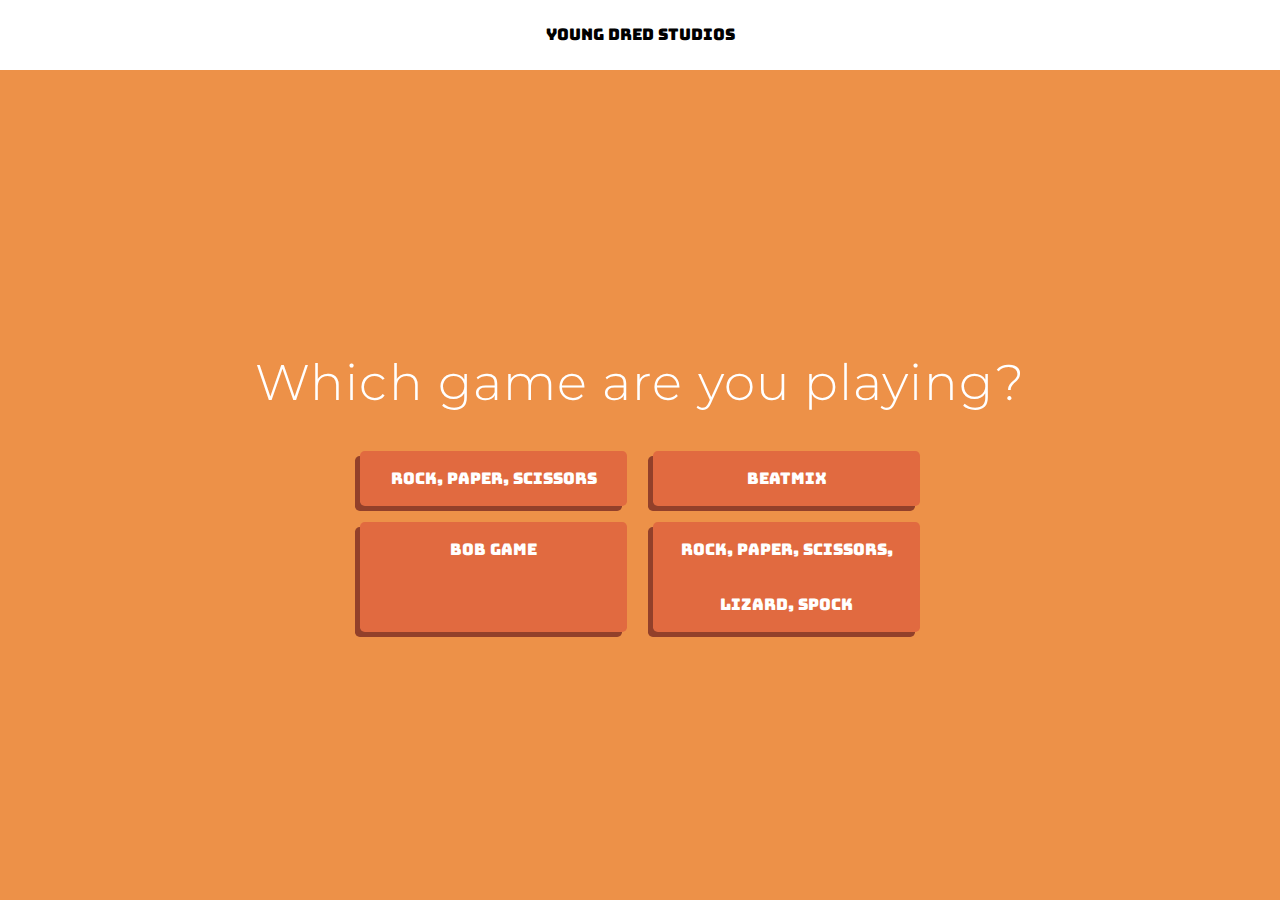
<file: index.html>
<!DOCTYPE html>
<html>
<head>
  <title>Young Dred Studios</title>

  <link rel="stylesheet" type="text/css" href="./css/rpsReset.css">
  <link rel="stylesheet" type="text/css" href="./css/rpsStyle.css">

  <link href="https://fonts.googleapis.com/css?family=Bungee|Montserrat:200,300" rel="stylesheet">

  <link rel="shortcut icon" href="favicon.ico" type="image/x-icon">
</head>
<body>

  <!-- Logo -->

  <div id="logo">Young Dred Studios</div>

  <!-- Game Selector Screen -->

  <div id="game-start">
    <h2>Which game are you playing?</h2>
    <div class="game-select">
        <span class="button rps"><a href="rockPaperScissors.html">Rock, Paper, Scissors</a></span>
        <span class="button beatMix"><a href="beatMix.html">BeatMix</a></span>
    </div><br>
    <div class="game-select">
      <span class="button bobGame"><a href="bobGame.html">Bob Game</a></span>
      <span class="button rpsls"><a href="rockPaperScissorsLizardSpock.html">Rock, Paper, Scissors, Lizard, Spock</a></span>
    </div>
  </div>

</body>
</html>
</file>
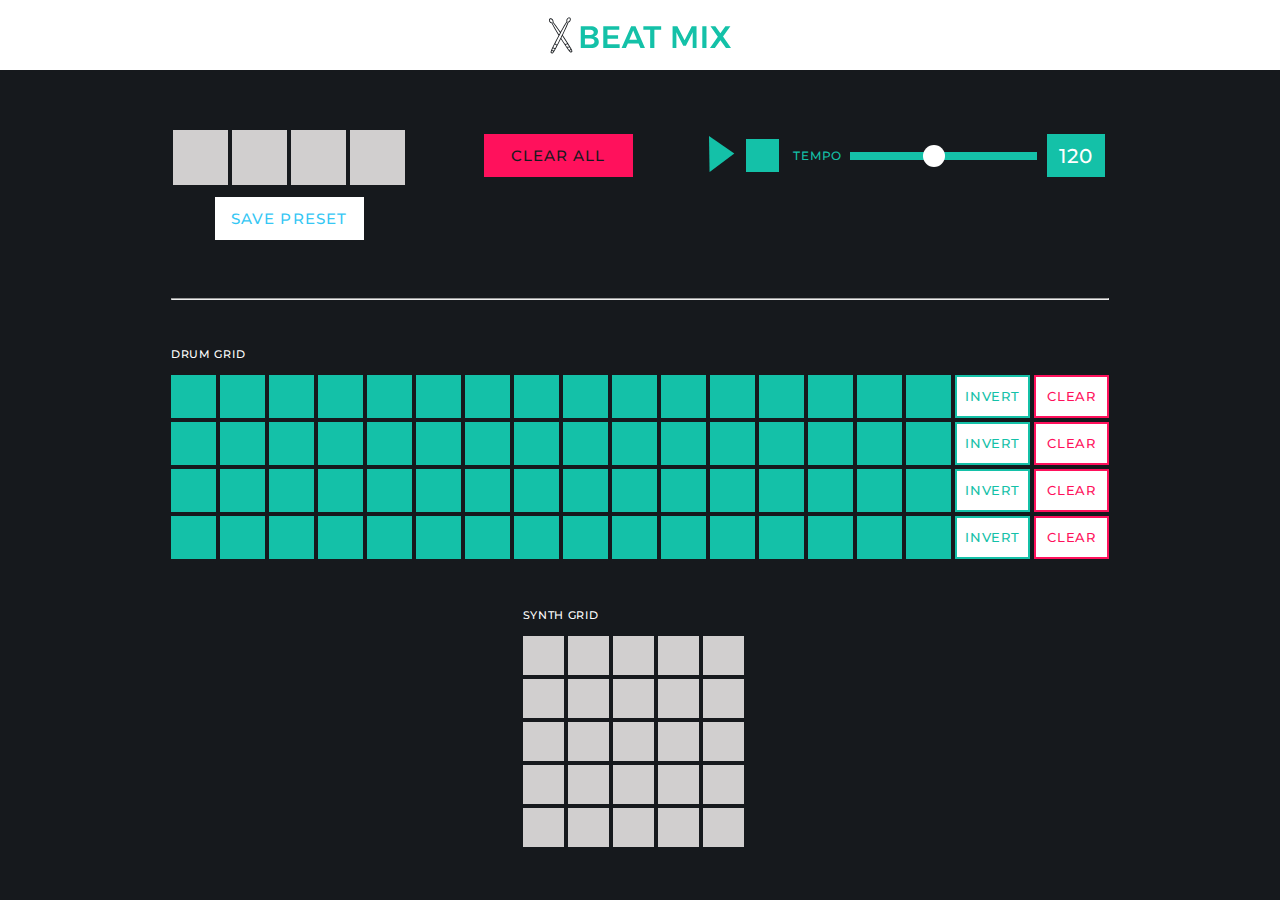
<file: beatMix.html>
<!DOCTYPE html>
<html>
<head>
  <title>Beat Mix</title>
  <link rel="icon" type="image/png" href="beatMix/img/favicon.png">
  <link rel="stylesheet" type="text/css" href="beatMix/css/reset.css">
  <link rel="stylesheet" type="text/css" href="beatMix/css/style.css">
  <link href="https://fonts.googleapis.com/css?family=Montserrat:500" rel="stylesheet">
</head>
<body>
  <div id="logo">
    <img src="beatMix/img/logo.svg" />
  </div>
  <div id="app-container">
    <div id="control-bar">
      <div id="presets">
        <div id="preset-buttons">
          <div class="preset" id="preset-0"></div>
          <div class="preset" id="preset-1"></div>
          <div class="preset" id="preset-2"></div>
          <div class="preset" id="preset-3"></div>
        </div>
        <div id="save-preset">Save Preset</div>
      </div>
      <div id="clear-all">Clear All</div>
      <div id="play-controls">
        <div id="play">
          <img src="beatMix/img/play.svg" alt="play">
        </div>
        <div id="stop"></div>
        <div id="tempo-controls">
          <div id="tempo-label">Tempo</div>
          <div id="tempo-label-slider">
            <input id="tempo-slider" type="range" min="40" max="220" value="120"/>
            <div id="tempo">120</div>
          </div>
        </div>
      </div>
    </div>
    <div class="separator">
      <hr>
    </div>
    <div>
      <div id="drum-title" class="label">Drum Grid</div>
      <div id="drum-section">
        <div id="drum-grid" class="scroll"></div>
        <div id="drum-button-grid"></div>
      </div>
    </div>
    <div id="synth-grid" >
      <div id="synth-title" class="label">Synth Grid</div>
    </div>
  </div>
  <script type="text/javascript" src="beatMix/js/jquery-3.2.1.min.js"></script>
  <script type="text/javascript" src="beatMix/js/audio.js"></script>
  <script type="text/javascript" src="beatMix/js/script.js"></script>
  <script type="text/javascript" src="beatMix/js/play-logic.js"></script>
</body>
</html>
</file>
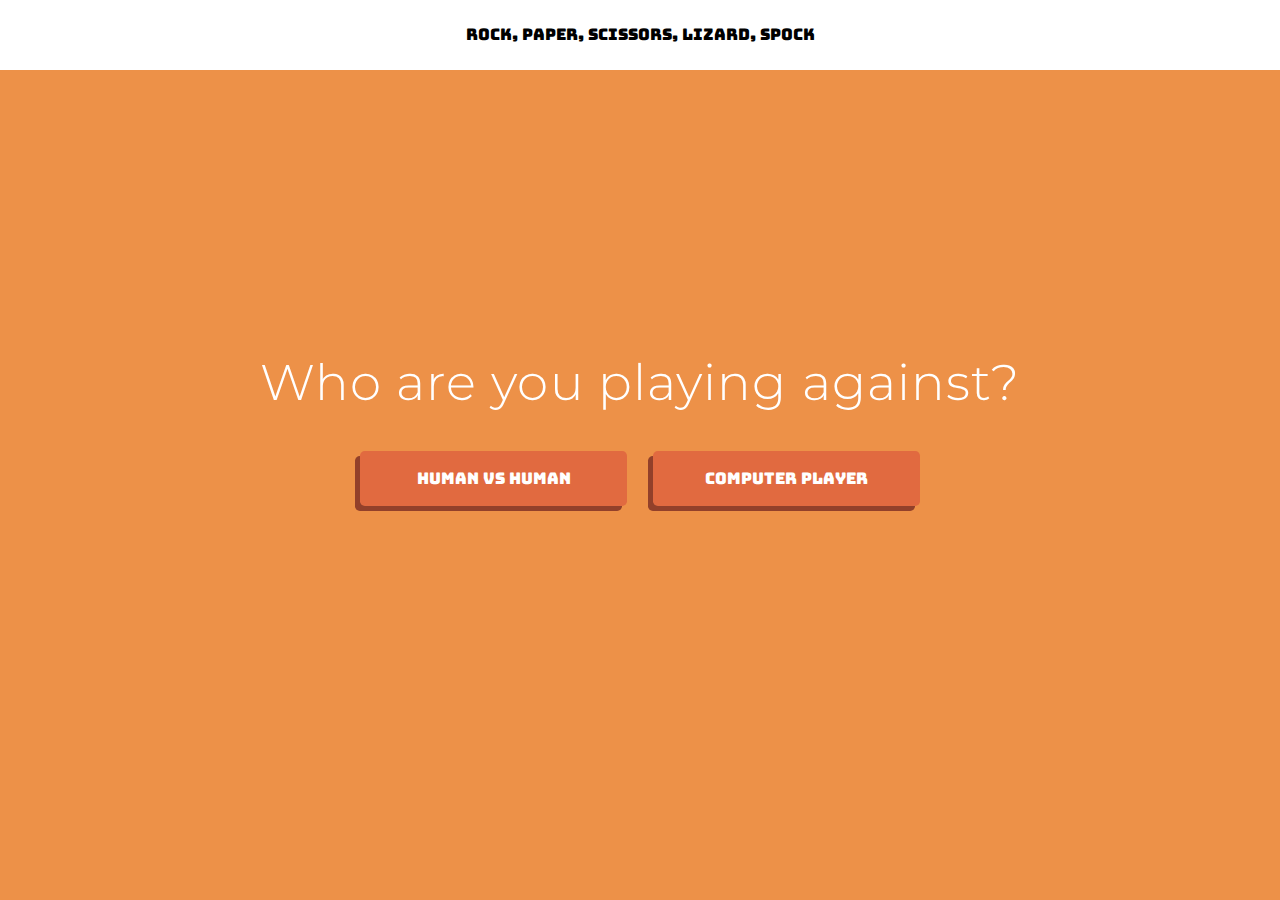
<file: penalties.html>
<!DOCTYPE html>
<html>
<head>
  <title>Rock Paper Scissors Lizard Spock</title>

  <link rel="stylesheet" type="text/css" href="./css/penaltiesReset.css">
  <link rel="stylesheet" type="text/css" href="./css/penaltiesStyle.css">

  <link href="https://fonts.googleapis.com/css?family=Bungee|Montserrat:200,300" rel="stylesheet">

  <link rel="shortcut icon" href="favicon.ico" type="image/x-icon">
</head>
<body>

  <!-- Logo -->

  <div id="logo">Rock, Paper, Scissors, Lizard, Spock</div>

  <!-- Game Start Screen -->

  <div id="game-start">
    <h2>Who are you playing against?</h2>
    <div class="player-select">
      <span class="button human">Human vs Human</span>
      <span class="button computer">Computer Player</span>
    </div>
  </div>

  <!-- Move Selection Screen -->

  <div id="move-selection">
    <h2>Player 1 Selection</h2>
    <div class="remaining-strength">
      <span class="title">TOTAL REMAINING STRENGTH POINTS</span>
      <span id="remaining-strength" class="points">99</span>
    </div>

    <div class="moves">
      <div class="move">
        <h3>Move 1</h3>
        <div class="type-selection">
          <img class="left" src="./img/rps/left.svg">
          <div data-type="rock" id="move-one-type" class="type">
            <img class="icon" src="./img/rps/rock.png">
            <span class="name">rock</span>
          </div>
          <img class="right" src="./img/rps/right.svg">
        </div>
        <div class="strength">
          <h4>STRENGTH:</h4>
          <input value="0" id="move-one-value" class="value" type="number" />
        </div>
      </div>
      <div class="move">
        <h3>Move 2</h3>
        <div class="type-selection">
          <img class="left" src="./img/rps/left.svg">
          <div data-type="paper" id="move-two-type" class="type">
            <img class="icon" src="./img/rps/paper.png">
            <span class="name">paper</span>
          </div>
          <img class="right" src="./img/rps/right.svg">
        </div>
        <div class="strength">
          <h4>STRENGTH:</h4>
          <input value="0" id="move-two-value" class="value" type="number" />
        </div>
      </div>
      <div class="move">
        <h3>Move 3</h3>
        <div class="type-selection">
          <img class="left" src="./img/rps/left.svg">
          <div data-type="scissors" id="move-three-type" class="type">
            <img class="icon" src="./img/rps/scissors.png">
            <span class="name">scissors</span>
          </div>
          <img class="right" src="./img/rps/right.svg">
        </div>
        <div class="strength">
          <h4>STRENGTH:</h4>
          <input value="0" id="move-three-value" class="value" type="number" />
        </div>
      </div>
    </div>
    <div class="move-finalize">
      <span class="button">FINALIZE MOVES</span>
    </div>
  </div>

  <!-- Round Screen -->

  <div id="round">
    <h2>Round 1</h2>
    <div class="moves">
      <div class="player-one move">
        <h3>Player 1 Move</h3>
        <div class="type">
          <img class="icon" src="./img/rps/rock.png">
          <span class="name">Rock</span>
        </div>
        <span class="attack">70 Attack Points</span>
      </div>
      <div class="player-two move">
        <h3>Player 2 Move</h3>
        <div class="type">
          <img class="icon" src="./img/rps/rock.png">
          <span class="name">Rock</span>
        </div>
        <span class="attack">70 Attack Points</span>
      </div>
    </div>
    <div class="result">
      <span class="text">0-0</span>
    </div>
    <div class="winner">
      <span class="text">PLAYER 1 WINS!</span>
    </div>
  </div>

  <!-- Winner Screen -->

  <div id="winner">
    <img class="stars" src="./img/rps/stars.svg">
    <img class="desktop" src="./img/rps/banner.svg">
    <img class="mobile" src="./img/rps/mobile_banner.svg">
    <h2>PLAYER 1 IS THE WINNER!</h2>
    <h3>Do you want to play again?</h3>
    <div class="player-select replay">
      <span class="button human">Human vs Human</span>
      <span class="button computer">Computer Player</span>
    </div>
  </div>

  <script type="text/javascript" src="./js/penalties/jquery-3.2.1.min.js"></script>
  <script type="text/javascript" src="./js/penalties/game-logic-rpsls.js"></script>
  <script type="text/javascript" src="./js/penalties/view-logic-rpsls.js"></script>

</body>
</html>
</file>
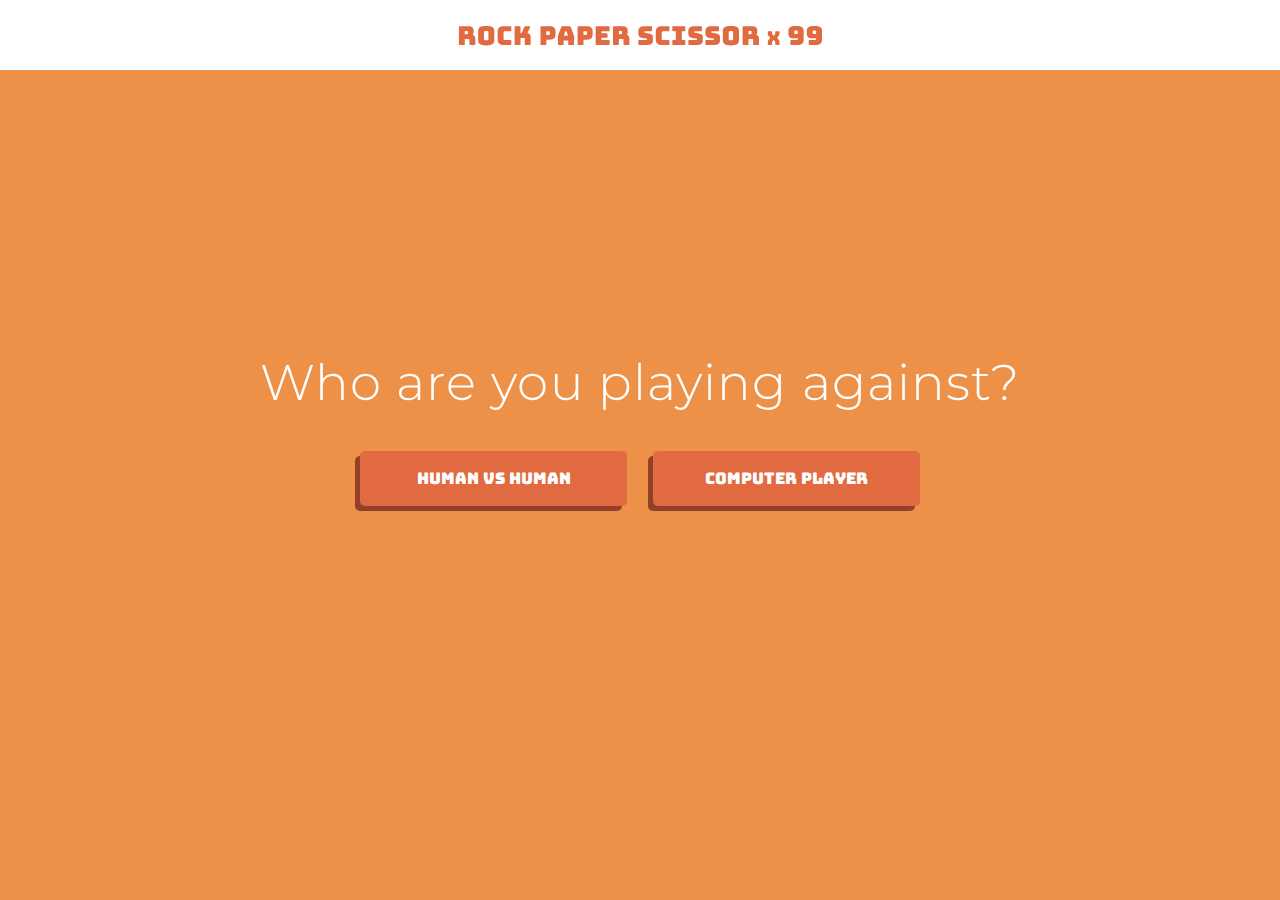
<file: rockPaperScissors.html>
<!DOCTYPE html>
<html>
<head>
  <title>Rock Paper Scissors x99</title>

  <link rel="stylesheet" type="text/css" href="./css/rpsReset.css">
  <link rel="stylesheet" type="text/css" href="./css/rpsStyle.css">

  <link href="https://fonts.googleapis.com/css?family=Bungee|Montserrat:200,300" rel="stylesheet">

  <link rel="shortcut icon" href="favicon.ico" type="image/x-icon">
</head>
<body>

  <!-- Logo -->

  <div id="logo"><img/rps src="./img/rps/rps.svg"></div>

  <!-- Game Start Screen -->

  <div id="game-start">
    <h2>Who are you playing against?</h2>
    <div class="player-select">
      <span class="button human">Human vs Human</span>
      <span class="button computer">Computer Player</span>
    </div>
  </div>

  <!-- Move Selection Screen -->

  <div id="move-selection">
    <h2>Player 1 Selection</h2>
    <div class="remaining-strength">
      <span class="title">TOTAL REMAINING STRENGTH POINTS</span>
      <span id="remaining-strength" class="points">99</span>
    </div>

    <div class="moves">
      <div class="move">
        <h3>Move 1</h3>
        <div class="type-selection">
          <img/rps class="left" src="./img/rps/left.svg">
          <div data-type="rock" id="move-one-type" class="type">
            <img/rps class="icon" src="./img/rps/rock.svg">
            <span class="name">rock</span>
          </div>
          <img/rps class="right" src="./img/rps/right.svg">
        </div>
        <div class="strength">
          <h4>STRENGTH:</h4>
          <input value="0" id="move-one-value" class="value" type="number" />
        </div>
      </div>
      <div class="move">
        <h3>Move 2</h3>
        <div class="type-selection">
          <img/rps class="left" src="./img/rps/left.svg">
          <div data-type="paper" id="move-two-type" class="type">
            <img/rps class="icon" src="./img/rps/paper.svg">
            <span class="name">paper</span>
          </div>
          <img/rps class="right" src="./img/rps/right.svg">
        </div>
        <div class="strength">
          <h4>STRENGTH:</h4>
          <input value="0" id="move-two-value" class="value" type="number" />
        </div>
      </div>
      <div class="move">
        <h3>Move 3</h3>
        <div class="type-selection">
          <img/rps class="left" src="./img/rps/left.svg">
          <div data-type="scissors" id="move-three-type" class="type">
            <img/rps class="icon" src="./img/rps/scissors.svg">
            <span class="name">scissors</span>
          </div>
          <img/rps class="right" src="./img/rps/right.svg">
        </div>
        <div class="strength">
          <h4>STRENGTH:</h4>
          <input value="0" id="move-three-value" class="value" type="number" />
        </div>
      </div>
    </div>
    <div class="move-finalize">
      <span class="button">FINALIZE MOVES</span>
    </div>
  </div>

  <!-- Round Screen -->

  <div id="round">
    <h2>Round 1</h2>
    <div class="moves">
      <div class="player-one move">
        <h3>Player 1 Move</h3>
        <div class="type">
          <img/rps class="icon" src="./img/rps/rock.svg">
          <span class="name">Rock</span>
        </div>
        <span class="attack">70 Attack Points</span>
      </div>
      <div class="player-two move">
        <h3>Player 2 Move</h3>
        <div class="type">
          <img/rps class="icon" src="./img/rps/rock.svg">
          <span class="name">Rock</span>
        </div>
        <span class="attack">70 Attack Points</span>
      </div>
    </div>
    <div class="winner">
      <span class="text">PLAYER 1 WINS!</span>
    </div>
  </div>

  <!-- Winner Screen -->

  <div id="winner">
    <img/rps class="stars" src="./img/rps/stars.svg">
    <img/rps class="desktop" src="./img/rps/banner.svg">
    <img/rps class="mobile" src="./img/rps/mobile_banner.svg">
    <h2>PLAYER 1 IS THE WINNER!</h2>
    <h3>Do you want to play again?</h3>
    <div class="player-select replay">
      <span class="button human">Human vs Human</span>
      <span class="button computer">Computer Player</span>
    </div>
  </div>

  <script type="text/javascript" src="./js/rps/jquery-3.2.1.min.js"></script>
  <script type="text/javascript" src="./js/rps/game-logic.js"></script>
  <script type="text/javascript" src="./js/rps/view-logic.js"></script>

</body>
</html>
</file>
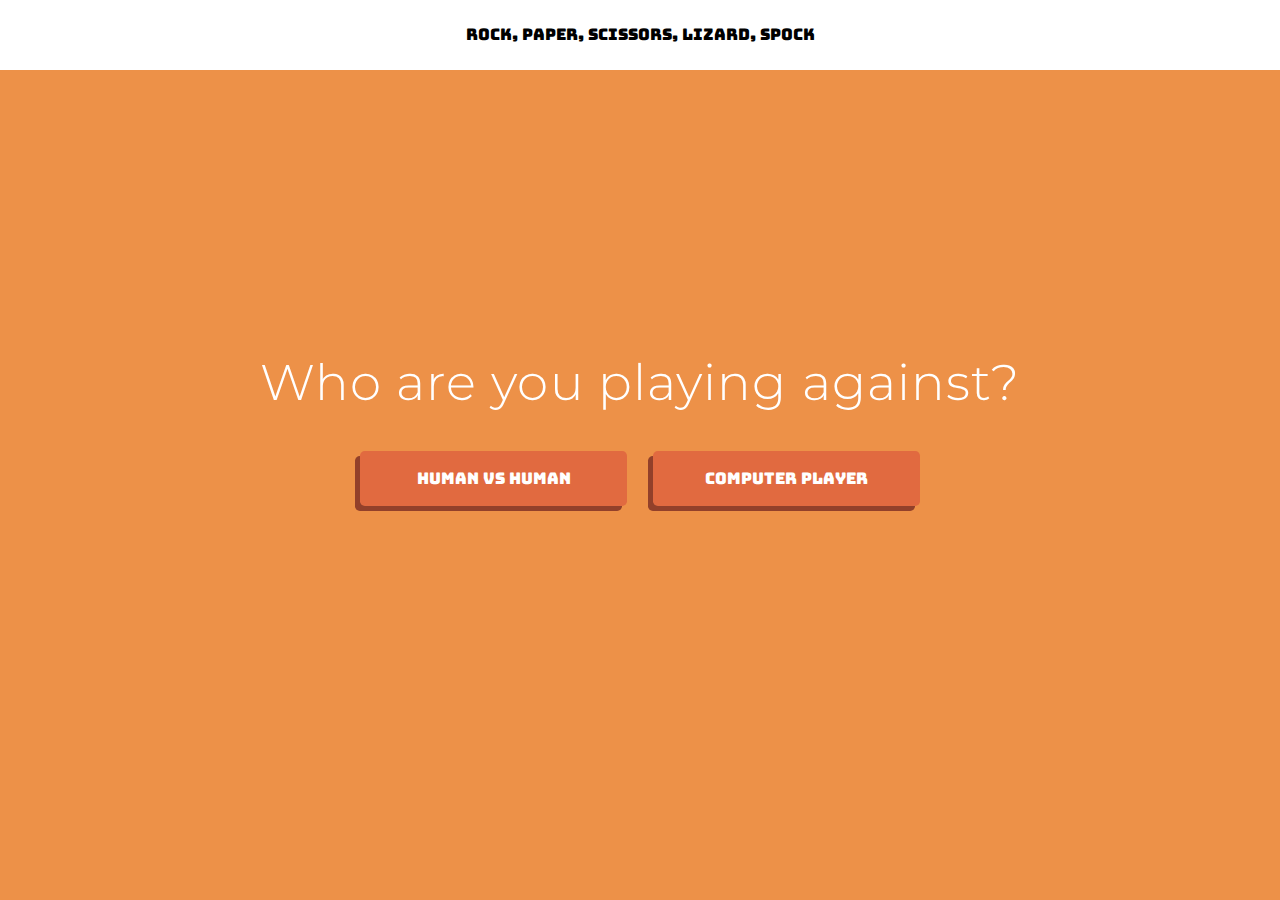
<file: rockPaperScissorsLizardSpock.html>
<!DOCTYPE html>
<html>
<head>
  <title>Rock Paper Scissors Lizard Spock</title>

  <link rel="stylesheet" type="text/css" href="./css/rpsReset.css">
  <link rel="stylesheet" type="text/css" href="./css/rpsStyle.css">

  <link href="https://fonts.googleapis.com/css?family=Bungee|Montserrat:200,300" rel="stylesheet">

  <link rel="shortcut icon" href="favicon.ico" type="image/x-icon">
</head>
<body>

  <!-- Logo -->

  <div id="logo">Rock, Paper, Scissors, Lizard, Spock</div>

  <!-- Game Start Screen -->

  <div id="game-start">
    <h2>Who are you playing against?</h2>
    <div class="player-select">
      <span class="button human">Human vs Human</span>
      <span class="button computer">Computer Player</span>
    </div>
  </div>

  <!-- Move Selection Screen -->

  <div id="move-selection">
    <h2>Player 1 Selection</h2>
    <div class="remaining-strength">
      <span class="title">TOTAL REMAINING STRENGTH POINTS</span>
      <span id="remaining-strength" class="points">99</span>
    </div>

    <div class="moves">
      <div class="move">
        <h3>Move 1</h3>
        <div class="type-selection">
          <img class="left" src="./img/rps/left.svg">
          <div data-type="rock" id="move-one-type" class="type">
            <img class="icon" src="./img/rps/rock.png">
            <span class="name">rock</span>
          </div>
          <img class="right" src="./img/rps/right.svg">
        </div>
        <div class="strength">
          <h4>STRENGTH:</h4>
          <input value="0" id="move-one-value" class="value" type="number" />
        </div>
      </div>
      <div class="move">
        <h3>Move 2</h3>
        <div class="type-selection">
          <img class="left" src="./img/rps/left.svg">
          <div data-type="paper" id="move-two-type" class="type">
            <img class="icon" src="./img/rps/paper.png">
            <span class="name">paper</span>
          </div>
          <img class="right" src="./img/rps/right.svg">
        </div>
        <div class="strength">
          <h4>STRENGTH:</h4>
          <input value="0" id="move-two-value" class="value" type="number" />
        </div>
      </div>
      <div class="move">
        <h3>Move 3</h3>
        <div class="type-selection">
          <img class="left" src="./img/rps/left.svg">
          <div data-type="scissors" id="move-three-type" class="type">
            <img class="icon" src="./img/rps/scissors.png">
            <span class="name">scissors</span>
          </div>
          <img class="right" src="./img/rps/right.svg">
        </div>
        <div class="strength">
          <h4>STRENGTH:</h4>
          <input value="0" id="move-three-value" class="value" type="number" />
        </div>
      </div>
    </div>
    <div class="move-finalize">
      <span class="button">FINALIZE MOVES</span>
    </div>
  </div>

  <!-- Round Screen -->

  <div id="round">
    <h2>Round 1</h2>
    <div class="moves">
      <div class="player-one move">
        <h3>Player 1 Move</h3>
        <div class="type">
          <img class="icon" src="./img/rps/rock.png">
          <span class="name">Rock</span>
        </div>
        <span class="attack">70 Attack Points</span>
      </div>
      <div class="player-two move">
        <h3>Player 2 Move</h3>
        <div class="type">
          <img class="icon" src="./img/rps/rock.png">
          <span class="name">Rock</span>
        </div>
        <span class="attack">70 Attack Points</span>
      </div>
    </div>
    <div class="winner">
      <span class="text">PLAYER 1 WINS!</span>
    </div>
  </div>

  <!-- Winner Screen -->

  <div id="winner">
    <img class="stars" src="./img/rps/stars.svg">
    <img class="desktop" src="./img/rps/banner.svg">
    <img class="mobile" src="./img/rps/mobile_banner.svg">
    <h2>PLAYER 1 IS THE WINNER!</h2>
    <h3>Do you want to play again?</h3>
    <div class="player-select replay">
      <span class="button human">Human vs Human</span>
      <span class="button computer">Computer Player</span>
    </div>
  </div>

  <script type="text/javascript" src="./js/rps/jquery-3.2.1.min.js"></script>
  <script type="text/javascript" src="./js/rps/game-logic-rpsls.js"></script>
  <script type="text/javascript" src="./js/rps/view-logic-rpsls.js"></script>

</body>
</html>
</file>
<file: css/rpsStyle.css>
/* Base Styles */

body {
  background-color: #ed9148;
  font-family: 'Bungee', cursive;
  font-size: 16px;
  margin-bottom: 6rem;
}

h2 {
  font-family: 'Montserrat', sans-serif;
  letter-spacing: 1.1px;
  text-align: center;
}

.button {
  position: relative;
  left: 0;
  top: 0;
  display: inline-block;
  text-align: center;
  transition: .125s;
}

.button:hover {
  cursor: pointer;
}

/* Logo */

#logo {
  display: flex;
  justify-content: center;
  align-items: center;
  height: 4.375rem;
  background-color: #fff;
}

/* Game Start Screen */

#game-start {
  display: block;
}

#game-start h2 {
  margin-top: 18rem;
  margin-bottom: 2.6875rem;
  font-weight: 300;
  font-size: 3.125rem;
  color: #fff;
}

@media only screen and (max-width: 740px) {
  #game-start h2 {
    margin-top: 8rem;
    margin-bottom: 3.1875rem;
    font-size: 2rem;
  }
}

.game-select {
  display: flex;
  justify-content: center;
}

.game-select .button {
  width: 16.6875rem;
  line-height: 3.4375rem;
  border-radius: 4.8px;
  background-color: #e16a40;
  box-shadow: -5px 5px #92402a;
  color: #fff;
}

.game-select .button:first-child {
  margin-right: 1.625rem;
}

.game-select .button:active {
  left: -5px;
  top: 5px;
  box-shadow: 0 0 #92402a;
}

.player-select {
  display: flex;
  justify-content: center;
}

.player-select .button {
  width: 16.6875rem;
  line-height: 3.4375rem;
  border-radius: 4.8px;
  background-color: #e16a40;
  box-shadow: -5px 5px #92402a;
  color: #fff;
}

.player-select .button:first-child {
  margin-right: 1.625rem;
}

.player-select .button:active {
  left: -5px;
  top: 5px;
  box-shadow: 0 0 #92402a;
}

@media only screen and (max-width: 740px) {
  .player-select {
    flex-direction: column;
    align-items: center;
  }

  .player-select .button:first-child {
    margin-right: 0;
    margin-bottom: 1rem;
  }

  .game-select {
    flex-direction: column;
    align-items: center;
  }

  .game-select .button:first-child {
    margin-right: 0;
    margin-bottom: 1rem;
  }
}

/* Move Selection Screen */

#move-selection {
  display: none;
}

#move-selection h2 {
  margin-top: 5.4375rem;
  margin-bottom: 1.875rem;
  font-size: 3.125rem;
  font-weight: 200;
  color: #3b3a36;
}

.remaining-strength {
  display: flex;
  justify-content: center;
  align-items: center;
  margin-bottom: 3.3125rem;
  color: #fff;
}

.remaining-strength .title {
  width: 24.3125rem;
  margin-right: 1rem;
  padding: .875rem 0;
  font-size: 1.875rem;
  background-color: #c05b3f;
  text-align: center;
  box-shadow: 0 10px #8b3e29;
}

.remaining-strength .points {
  margin-top: .625rem;
  border: solid 6px #c05b3f;
  padding: 1.29rem 2rem;
  font-size: 2.8125rem;
}

.moves {
  display: flex;
  justify-content: space-around;
  margin-bottom: 4rem;
}

.move {
  display: flex;
  flex-direction: column;
  align-items: center;
}

.move h3 {
  margin-bottom: 1.3125rem;
  font-size: 1.125rem;
  color: #3b3a36;
}

.move .type-selection {
  display: flex;
  align-items: center;
  margin-bottom: 3rem;
}

.move .type-selection .left,
.move .type-selection .right {
  cursor: pointer;
  position: relative;
  left: 0;
  right: 0;
  transition: .175s;
  padding: 1.5rem .75rem;
}

.move .type-selection .left:hover {
  left: -5px;
}

.move .type-selection .right:hover {
  left: 5px;
}

.move .type {
  display: flex;
  flex-direction: column;
  justify-content: space-between;
  align-items: center;
  width: 13.6875rem;
  height: 14.75rem;
  background-color: #3b3a36;
  box-shadow: 0 2px 4px 0 rgba(5, 5, 5, 0.5);
  font-family: 'Montserrat', sans-serif;
  font-size: 1.25rem;
  color: #ed9148;
}

.move .type .icon {
  flex-grow: 1;
}

.move .type .name {
  margin-bottom: .75rem;
}

.move .strength {
  display: flex;
  flex-direction: column;
  justify-content: center;
  align-items: center;
  width: 13.625rem;
  height: 5rem;
  background-color: #c05b3f;
  box-shadow: 0 2px 4px 0 rgba(0, 0, 0, 0.5);
  color: #3b3a36;
}

.move .strength h4 {
  margin-bottom: .375rem;
  font-size: 1.125rem;
}

.move .strength .value {
  cursor: text;
  width: 45%;
  border-radius: 10px;
  border-bottom: 3px solid #3b3a36;
  text-align: center;
  font-size: 1.875rem;
}

.move-finalize {
  display: flex;
  justify-content: center;
}

.move-finalize .button {
  width: 19.4375rem;
  line-height: 4.125rem;
  border-radius: 4px;
  background-color: #fff;
  box-shadow: 0 5px #c05b3f;
  font-size: 1.875rem;
  letter-spacing: .4px;
  color: #c4593c;
}

.move-finalize .button:active {
  top: 5px;
  box-shadow: 0 0 #c05b3f;
}

@media only screen and (max-width: 970px) {
  #move-selection h2 {
    margin: 1rem 0;
    font-size: 1.75rem;
  }

  .remaining-strength {
    margin-left: 1rem;
    margin-right: 1rem;
  }

  .remaining-strength .title {
    max-width: 230px;
    font-size: 1rem;
  }

  .remaining-strength .points {
    padding-top: .5rem;
    padding-bottom: .5rem;
  }

  #move-selection .moves {
    flex-direction: column;
  }

  #move-selection .move {
    margin-bottom: 2.6rem;
  }

  #move-selection .move .type-selection {
    margin-bottom: 1.1875rem;
  }

  #move-selection .move .type {
    width: 11.5rem;
    height: 12.475rem;
  }

  #move-selection .move .strength {
    width: 11.5rem;
  }
}

/* Round Screen */

#round {
  display: none;
}

#round h2 {
  display: none;
  margin: 3rem 0;
  font-size: 3.125rem;
  font-weight: 200;
  color: #3b3a36;
}

#round .moves {
  display: none;
}

#round .attack {
  margin-top: 3rem;
}

.winner {
  display: none;
  margin: 0 7%;
  border-bottom: solid 4px #c05b3f;;
  text-align: center;
  font-size: 3.75rem;
  letter-spacing: 2.1px;
  color: #fff;
  text-shadow: 5px 0 #c05b3f;
}

.winner .text {
  position: relative;
  top: 32px;
  padding: 0 1rem;
  background-color: #ed9148;
}

@media only screen and (max-width: 500px) {
  #round .moves {
    flex-direction: column;
    margin-bottom: 3rem;
  }

  #round .attack {
    margin: 1.75rem 0;
  }

  .winner {
    font-size: 2em;
  }

  .winner .text {
    top: 16px;
    padding: 0 .5rem;
    background-color: #ed9148;
  }
}

/* Winner Screen */

#winner {
  display: none;
  flex-direction: column;
  align-items: center;
}

#winner .mobile {
  display: none;
}

#winner .stars {
  margin-top: 4.125rem;
  margin-bottom: 1.25rem;
}

#winner h2 {
  position: relative;
  top: -92px;
  font-family: 'Bungee', cursive;
  font-size: 3.125rem;
  color: #e16a40;
  text-shadow: 3px 0 #92402a;
}

#winner h3 {
  margin-bottom: 2.6875rem;
  font-family: 'Montserrat', sans-serif;
  font-size: 3.125rem;
  font-weight: 300;
  letter-spacing: 1.1px;
  color: #fff;
  text-align: center;
}

@media only screen and (max-width: 740px) {
  #winner .desktop {
    display: none;
  }

  #winner .mobile {
    display: block;
  }

  #winner h2 {
    top: -77px;
    max-width: 200px;
    font-size: 1.5625rem;
    text-shadow: 2px 0 #92402a;
  }

  #winner h3 {
    line-height: 1.12;
    font-size: 2rem;
    letter-spacing: 0.6px;
  }
}

a {
  color: white;
  text-decoration: none;
}

a:hover {
  text-decoration: underline;
}

.icon{
  width: 220px;
  height: 185px;
}
</file>
<file: beatMix/css/style.css>
body {
  background-color: #16191D;
  font-family: 'Montserrat', sans-serif;
  font-weight: 500;
}

#logo {
  display: flex;
  justify-content: center;
  align-items: center;
  height: 70px;
  background-color: #fff;
}

#app-container {
  display: block;
  width: 938px;
  margin: 0 auto;
}

@media only screen and (max-width: 640px) {
  #app-container {
    width: 594.6px;
  }
}

#control-bar {
  margin: 58px 0;
  display: flex;
  align-items: flex-start;
  justify-content: space-between;
}

#presets {
  display: flex;
  flex-direction: column;
  align-items: center;
}

#preset-buttons {
  display: flex;
}

.preset {
  height: 55px;
  width: 55px;
  background-color: #d1cfcf;
  margin: 2px;
  cursor: pointer;
}

@media only screen and (max-width: 640px) {
  .preset {
    height: 32px;
    width: 32px;
  }
}

.preset.saved {
  background-color: #35c7f4;
}

.preset.active {
  border: solid 2px #ffffff;
}

#save-preset {
	width: 149px;
	height: 43px;
	background-color: #ffffff;
	font-size: 15px;
	letter-spacing: 1.1px;
  display: flex;
  align-items: center;
  justify-content: center;
  color: #35c7f4;
  text-transform: uppercase;
  margin: 10px 0px 0px 0px;
  cursor: pointer;
}

@media only screen and (max-width: 640px) {
  #save-preset {
    width: 86px;
    height: 25px;
    font-size: 8.6px;
    letter-spacing: 0.7px;
  }
}

#save-preset.clicked {
  color: #fff;
  background-color: #35c7f4;
  border: solid 2px #fff;
}

#save-preset.saved {
  color: #fff;
  background-color: #35c7f4;
}

#clear-all {
  width: 149px;
	height: 43px;
	background-color: #ff115c;
	font-size: 15px;
	letter-spacing: 0.9px;
	text-align: center;
  color: #16191d;
  text-transform: uppercase;
  display: flex;
  align-items: center;
  justify-content: center;
  margin-top: 6px;
  cursor: pointer;
}

#clear-all.clicked {
  color: #fff;
  border: solid 2px #fff;
}

@media only screen and (max-width: 640px) {
  #clear-all {
    width: 107.4px;
    height: 30.9px;
    font-size: 10.8px;
    letter-spacing: 0.7px;
    margin-top: 2px;
  }
}

#play-controls {
  display: flex;
  align-items: center;
  justify-content: space-between;
  min-width: 400px;
  margin-top: 6px;
}

#play img {
  cursor: pointer;
}

#stop {
  width: 33px;
  height: 33px;
  background-color: #14c1a8;
  cursor: pointer;
}

#stop.clicked {
  background-color: #53c6b6;
  border: solid 2px #fff;
}

#tempo-label {
  font-size: 12px;
  letter-spacing: 0.9px;
  text-align: center;
  color: #14c1a8;
  text-transform: uppercase;
}

#tempo {
  width: 58px;
	height: 43px;
	background-color: #14c1a8;
  font-size: 20px;
  letter-spacing: 1.4px;
  color: #ffffff;
  display: flex;
  align-items: center;
  justify-content: center;
  margin-left: 10px;
}

#tempo-controls {
  width: 320px;
  display: flex;
  justify-content: space-around;
  align-items: center;
}

#tempo-label-slider {
  display: flex;
  align-items: center;
  justify-content: space-around;
}

@media only screen and (max-width: 640px) {
  #play-controls {
    min-width: 309px;
    align-items: flex-start;
    justify-content: space-between;
    flex-basis: 309px;
    margin-top: 0px;
  }

  #tempo-controls {
    align-items: flex-start;
    max-width: 240px;
  }

  #tempo {
    width: 60px;
    height: 32px;
    margin-top: 12px;
  }

  #tempo-label{
    margin-top: 12px;
  }

  #stop {
    min-width: 33px;
  }

  #tempo-label-slider {
    display: flex;
    flex-direction: column;
    align-items: center;
    justify-content: flex-start;
    margin-top: 4px;
  }
}

.separator {
  margin: 50px 0;
}

.label {
  height: 23px;
	font-size: 10.8px;
	letter-spacing: 0.7px;
  color: #ffffff;
  text-transform: uppercase;
}

#synth-title {
  margin: 0px 2px;
}

#drum-section {
  display: flex;
  justify-content: space-between;
  margin: 0 -2px;
}

@media only screen and (max-width: 640px) {
  #drum-grid {
    max-width: 470px;
    overflow: auto;
    padding-bottom: 11px;
  }
}

.scroll::-webkit-scrollbar {
  height: 9px;
  padding: 2px 2px;
}
 
.scroll::-webkit-scrollbar-thumb {
  background: #fff;
  border-radius: 20px;
}

.scroll::-webkit-scrollbar-track {
  background: #000;
  opacity: 0.2;
  border-radius: 20px;
}

.drum-row {
  display: flex;
  width: 100%;
  font-size: 13px;
  letter-spacing: 0.9px;
  text-align: center;
  justify-content: space-between;
}

@media only screen and (max-width: 640px) {
  .drum-row {
    min-width: min-content;
  }
}

.drum-row .active {
  background-color: #5038d5;
}

.drum-row .active.playing {
  background-color: #7968d6;
}

.drum-row .playing {
  border: solid 1.9px #ffffff;
}

.button {
  width: 75px;
  height: 43px;
  background-color: #ffffff;
  display: flex;
  flex-direction: column;
  justify-content: center;
  align-items: center;
  margin: 2px 2px;
  text-transform: uppercase;
  cursor: pointer;
}

@media only screen and (max-width: 640px) {
  .button {
    width: 52.6px;
    height: 33px;
    font-size: 9.4px;
    letter-spacing: 0.7px;
  }
}

.single-drum-grid {
  width: 45px;
  height: 43px;
  background-color: #14c1a8;
  margin: 2px 2px;
  cursor: pointer;
}

@media only screen and (max-width: 640px) {
  .single-drum-grid {
    width: 34.5px;
    height: 33px;
  }
}

#synth-grid {
  margin: 50px auto;
  max-width: 239px;
}

.synth-row {
  display: flex;
  width: 100%;
}

.single-synth {
  width: 45px;
  height: 43px;
  background-color: #d1cfcf;
  border: solid 2px #16191D;
  cursor: pointer;
}

@media only screen and (max-width: 640px) {
  .single-synth {
    width: 34.5px;
    height: 33px;
  }
}

.single-synth.active {
  background-color: #ffba0e;
}

.playing-neighbor {
  background-color: #ff8323;
}

.invert {
  border: solid 2px #14c1a8;
  color: #14c1a8;
}

.invert.clicked {
  border: solid 2px #fff;
  background-color: #53c6b6;
  color:  #fff;
}

.clear {
  border: solid 2px #ff115c;
  color: #ff115c;
}

.clear.clicked {
  border: solid 2px #fff;
  background-color: #ff6897;
  color:  #fff;
}

#tempo-slider {
  height: 8px;
  -webkit-appearance: none;
  margin: 10px 0;
  width: 187px;
  background-color: #16191D;
}

#tempo-slider:focus {
  outline: none;
}

#tempo-slider::-webkit-slider-runnable-track {
  width: 187px;
  height: 8px;
  cursor: pointer;
  animate: 0.2s;
  background: #14C1A8;
  border-radius: 0px;
}

#tempo-slider::-webkit-slider-thumb {
  height: 22px;
  width: 22px;
  border-radius: 22px;
  background: #FFFFFF;
  cursor: pointer;
  -webkit-appearance: none;
  margin-top: -7px;
}

#tempo-slider:focus::-webkit-slider-runnable-track {
  background: #14C1A8;
}

#tempo-slider::-moz-range-track {
  width: 187px;
  height: 8px;
  cursor: pointer;
  animate: 0.2s;
  background: #14C1A8;
  border-radius: 0px;
}
#tempo-slider::-moz-range-thumb {
  border: 0px solid #00001E;
  height: 22px;
  width: 22px;
  border-radius: 22px;
  background: #FFFFFF;
  cursor: pointer;
}

@media only screen and (max-width: 640px)  {
  #tempo-slider {
    width: 176px;
    height: 8px;
  }

  #tempo-slider::-webkit-slider-runnable-track {
    width: 176px;
  }
  #tempo-slider::-moz-range-track {
    width: 176px;
  }
}
</file>
<file: css/penaltiesStyle.css>
/* Base Styles */

body {
  background-color: #ed9148;
  font-family: 'Bungee', cursive;
  font-size: 16px;
  margin-bottom: 6rem;
}

h2 {
  font-family: 'Montserrat', sans-serif;
  letter-spacing: 1.1px;
  text-align: center;
}

.button {
  position: relative;
  left: 0;
  top: 0;
  display: inline-block;
  text-align: center;
  transition: .125s;
}

.button:hover {
  cursor: pointer;
}

/* Logo */

#logo {
  display: flex;
  justify-content: center;
  align-items: center;
  height: 4.375rem;
  background-color: #fff;
}

/* Game Start Screen */

#game-start {
  display: block;
}

#game-start h2 {
  margin-top: 18rem;
  margin-bottom: 2.6875rem;
  font-weight: 300;
  font-size: 3.125rem;
  color: #fff;
}

@media only screen and (max-width: 740px) {
  #game-start h2 {
    margin-top: 8rem;
    margin-bottom: 3.1875rem;
    font-size: 2rem;
  }
}

.game-select {
  display: flex;
  justify-content: center;
}

.game-select .button {
  width: 16.6875rem;
  line-height: 3.4375rem;
  border-radius: 4.8px;
  background-color: #e16a40;
  box-shadow: -5px 5px #92402a;
  color: #fff;
}

.game-select .button:first-child {
  margin-right: 1.625rem;
}

.game-select .button:active {
  left: -5px;
  top: 5px;
  box-shadow: 0 0 #92402a;
}

.player-select {
  display: flex;
  justify-content: center;
}

.player-select .button {
  width: 16.6875rem;
  line-height: 3.4375rem;
  border-radius: 4.8px;
  background-color: #e16a40;
  box-shadow: -5px 5px #92402a;
  color: #fff;
}

.player-select .button:first-child {
  margin-right: 1.625rem;
}

.player-select .button:active {
  left: -5px;
  top: 5px;
  box-shadow: 0 0 #92402a;
}

@media only screen and (max-width: 740px) {
  .player-select {
    flex-direction: column;
    align-items: center;
  }

  .player-select .button:first-child {
    margin-right: 0;
    margin-bottom: 1rem;
  }

  .game-select {
    flex-direction: column;
    align-items: center;
  }

  .game-select .button:first-child {
    margin-right: 0;
    margin-bottom: 1rem;
  }
}

/* Move Selection Screen */

#move-selection {
  display: none;
}

#move-selection h2 {
  margin-top: 5.4375rem;
  margin-bottom: 1.875rem;
  font-size: 3.125rem;
  font-weight: 200;
  color: #3b3a36;
}

.remaining-strength {
  display: flex;
  justify-content: center;
  align-items: center;
  margin-bottom: 3.3125rem;
  color: #fff;
}

.remaining-strength .title {
  width: 24.3125rem;
  margin-right: 1rem;
  padding: .875rem 0;
  font-size: 1.875rem;
  background-color: #c05b3f;
  text-align: center;
  box-shadow: 0 10px #8b3e29;
}

.remaining-strength .points {
  margin-top: .625rem;
  border: solid 6px #c05b3f;
  padding: 1.29rem 2rem;
  font-size: 2.8125rem;
}

.moves {
  display: flex;
  justify-content: space-around;
  margin-bottom: 4rem;
}

.move {
  display: flex;
  flex-direction: column;
  align-items: center;
}

.move h3 {
  margin-bottom: 1.3125rem;
  font-size: 1.125rem;
  color: #3b3a36;
}

.move .type-selection {
  display: flex;
  align-items: center;
  margin-bottom: 3rem;
}

.move .type-selection .left,
.move .type-selection .right {
  cursor: pointer;
  position: relative;
  left: 0;
  right: 0;
  transition: .175s;
  padding: 1.5rem .75rem;
}

.move .type-selection .left:hover {
  left: -5px;
}

.move .type-selection .right:hover {
  left: 5px;
}

.move .type {
  display: flex;
  flex-direction: column;
  justify-content: space-between;
  align-items: center;
  width: 13.6875rem;
  height: 14.75rem;
  background-color: #3b3a36;
  box-shadow: 0 2px 4px 0 rgba(5, 5, 5, 0.5);
  font-family: 'Montserrat', sans-serif;
  font-size: 1.25rem;
  color: #ed9148;
}

.move .type .icon {
  flex-grow: 1;
}

.move .type .name {
  margin-bottom: .75rem;
}

.move .strength {
  display: flex;
  flex-direction: column;
  justify-content: center;
  align-items: center;
  width: 13.625rem;
  height: 5rem;
  background-color: #c05b3f;
  box-shadow: 0 2px 4px 0 rgba(0, 0, 0, 0.5);
  color: #3b3a36;
}

.move .strength h4 {
  margin-bottom: .375rem;
  font-size: 1.125rem;
}

.move .strength .value {
  cursor: text;
  width: 45%;
  border-radius: 10px;
  border-bottom: 3px solid #3b3a36;
  text-align: center;
  font-size: 1.875rem;
}

.move-finalize {
  display: flex;
  justify-content: center;
}

.move-finalize .button {
  width: 19.4375rem;
  line-height: 4.125rem;
  border-radius: 4px;
  background-color: #fff;
  box-shadow: 0 5px #c05b3f;
  font-size: 1.875rem;
  letter-spacing: .4px;
  color: #c4593c;
}

.move-finalize .button:active {
  top: 5px;
  box-shadow: 0 0 #c05b3f;
}

@media only screen and (max-width: 970px) {
  #move-selection h2 {
    margin: 1rem 0;
    font-size: 1.75rem;
  }

  .remaining-strength {
    margin-left: 1rem;
    margin-right: 1rem;
  }

  .remaining-strength .title {
    max-width: 230px;
    font-size: 1rem;
  }

  .remaining-strength .points {
    padding-top: .5rem;
    padding-bottom: .5rem;
  }

  #move-selection .moves {
    flex-direction: column;
  }

  #move-selection .move {
    margin-bottom: 2.6rem;
  }

  #move-selection .move .type-selection {
    margin-bottom: 1.1875rem;
  }

  #move-selection .move .type {
    width: 11.5rem;
    height: 12.475rem;
  }

  #move-selection .move .strength {
    width: 11.5rem;
  }
}

/* Round Screen */

#round {
  display: none;
}

#round h2 {
  display: none;
  margin: 3rem 0;
  font-size: 3.125rem;
  font-weight: 200;
  color: #3b3a36;
}

#round .moves {
  display: none;
}

#round .attack {
  margin-top: 3rem;
}

.winner {
  display: none;
  margin: 0 7%;
  border-bottom: solid 4px #c05b3f;;
  text-align: center;
  font-size: 3.75rem;
  letter-spacing: 2.1px;
  color: #fff;
  text-shadow: 5px 0 #c05b3f;
}

.winner .text {
  position: relative;
  top: 32px;
  padding: 0 1rem;
  background-color: #ed9148;
}

.result {
  display: none;
  margin: 0 7%;
  text-align: center;
  font-size: 3.75rem;
  letter-spacing: 2.1px;
  color: #fff;
  text-shadow: 5px 0 #c05b3f;
}

.result .text {
  position: relative;
  top: -250px;
  padding: 0 1rem;
  background-color: #ed9148;
}

@media only screen and (max-width: 500px) {
  #round .moves {
    flex-direction: column;
    margin-bottom: 3rem;
  }

  #round .attack {
    margin: 1.75rem 0;
  }

  .winner {
    font-size: 2em;
  }

  .winner .text {
    top: 16px;
    padding: 0 .5rem;
    background-color: #ed9148;
  }
}

/* Winner Screen */

#winner {
  display: none;
  flex-direction: column;
  align-items: center;
}

#winner .mobile {
  display: none;
}

#winner .stars {
  margin-top: 4.125rem;
  margin-bottom: 1.25rem;
}

#winner h2 {
  position: relative;
  top: -92px;
  font-family: 'Bungee', cursive;
  font-size: 3.125rem;
  color: #e16a40;
  text-shadow: 3px 0 #92402a;
}

#winner h3 {
  margin-bottom: 2.6875rem;
  font-family: 'Montserrat', sans-serif;
  font-size: 3.125rem;
  font-weight: 300;
  letter-spacing: 1.1px;
  color: #fff;
  text-align: center;
}

@media only screen and (max-width: 740px) {
  #winner .desktop {
    display: none;
  }

  #winner .mobile {
    display: block;
  }

  #winner h2 {
    top: -77px;
    max-width: 200px;
    font-size: 1.5625rem;
    text-shadow: 2px 0 #92402a;
  }

  #winner h3 {
    line-height: 1.12;
    font-size: 2rem;
    letter-spacing: 0.6px;
  }
}

a {
  color: white;
  text-decoration: none;
}

a:hover {
  text-decoration: underline;
}

.icon{
  width: 220px;
  height: 185px;
}
</file>
<file: css/rpsReset.css>
html, body, div, span, applet, object, iframe,
h1, h2, h3, h4, h5, h6, p, blockquote, pre,
a, abbr, acronym, address, big, cite, code,
del, dfn, em, img, ins, kbd, q, s, samp,
small, strike, strong, sub, sup, tt, var,
b, u, i, center,
dl, dt, dd, ol, ul, li,
fieldset, form, label, legend,
table, caption, tbody, tfoot, thead, tr, th, td,
article, aside, canvas, details, embed, 
figure, figcaption, footer, header, hgroup, 
menu, nav, output, ruby, section, summary,
time, mark, audio, video {
  margin: 0;
  padding: 0;
  border: 0;
  font-size: 100%;
  font: inherit;
  vertical-align: baseline;
}
/* HTML5 display-role reset for older browsers */
article, aside, details, figcaption, figure, 
footer, header, hgroup, menu, nav, section {
  display: block;
}
body {
  line-height: 1;
}
ol, ul {
  list-style: none;
}
blockquote, q {
  quotes: none;
}
blockquote:before, blockquote:after,
q:before, q:after {
  content: '';
  content: none;
}
table {
  border-collapse: collapse;
  border-spacing: 0;
}
* {
  cursor: default;
  -webkit-touch-callout: none; /* iOS Safari */
    -webkit-user-select: none; /* Safari */
     -khtml-user-select: none; /* Konqueror HTML */
       -moz-user-select: none; /* Firefox */
        -ms-user-select: none; /* Internet Explorer/Edge */
            user-select: none; /* Non-prefixed version, currently
                                  supported by Chrome and Opera */
}

input[type="number"] {
  background: transparent;
  border: none;
}

input[type=number]::-webkit-inner-spin-button, 
input[type=number]::-webkit-outer-spin-button { 
  -webkit-appearance: none; 
  margin: 0; 
}

input:focus{
  outline: none;
}

html {
    overflow: scroll;
    overflow-x: hidden;
}
::-webkit-scrollbar {
    width: 0px;  /* remove scrollbar space */
    background: transparent;  /* optional: just make scrollbar invisible */
}
/* optional: show position indicator in red */
::-webkit-scrollbar-thumb {
    background: #FF0000;
}
</file>
<file: css/penaltiesReset.css>
html, body, div, span, applet, object, iframe,
h1, h2, h3, h4, h5, h6, p, blockquote, pre,
a, abbr, acronym, address, big, cite, code,
del, dfn, em, img, ins, kbd, q, s, samp,
small, strike, strong, sub, sup, tt, var,
b, u, i, center,
dl, dt, dd, ol, ul, li,
fieldset, form, label, legend,
table, caption, tbody, tfoot, thead, tr, th, td,
article, aside, canvas, details, embed, 
figure, figcaption, footer, header, hgroup, 
menu, nav, output, ruby, section, summary,
time, mark, audio, video {
  margin: 0;
  padding: 0;
  border: 0;
  font-size: 100%;
  font: inherit;
  vertical-align: baseline;
}
/* HTML5 display-role reset for older browsers */
article, aside, details, figcaption, figure, 
footer, header, hgroup, menu, nav, section {
  display: block;
}
body {
  line-height: 1;
}
ol, ul {
  list-style: none;
}
blockquote, q {
  quotes: none;
}
blockquote:before, blockquote:after,
q:before, q:after {
  content: '';
  content: none;
}
table {
  border-collapse: collapse;
  border-spacing: 0;
}
* {
  cursor: default;
  -webkit-touch-callout: none; /* iOS Safari */
    -webkit-user-select: none; /* Safari */
     -khtml-user-select: none; /* Konqueror HTML */
       -moz-user-select: none; /* Firefox */
        -ms-user-select: none; /* Internet Explorer/Edge */
            user-select: none; /* Non-prefixed version, currently
                                  supported by Chrome and Opera */
}

input[type="number"] {
  background: transparent;
  border: none;
}

input[type=number]::-webkit-inner-spin-button, 
input[type=number]::-webkit-outer-spin-button { 
  -webkit-appearance: none; 
  margin: 0; 
}

input:focus{
  outline: none;
}

html {
    overflow: scroll;
    overflow-x: hidden;
}
::-webkit-scrollbar {
    width: 0px;  /* remove scrollbar space */
    background: transparent;  /* optional: just make scrollbar invisible */
}
/* optional: show position indicator in red */
::-webkit-scrollbar-thumb {
    background: #FF0000;
}
</file>
